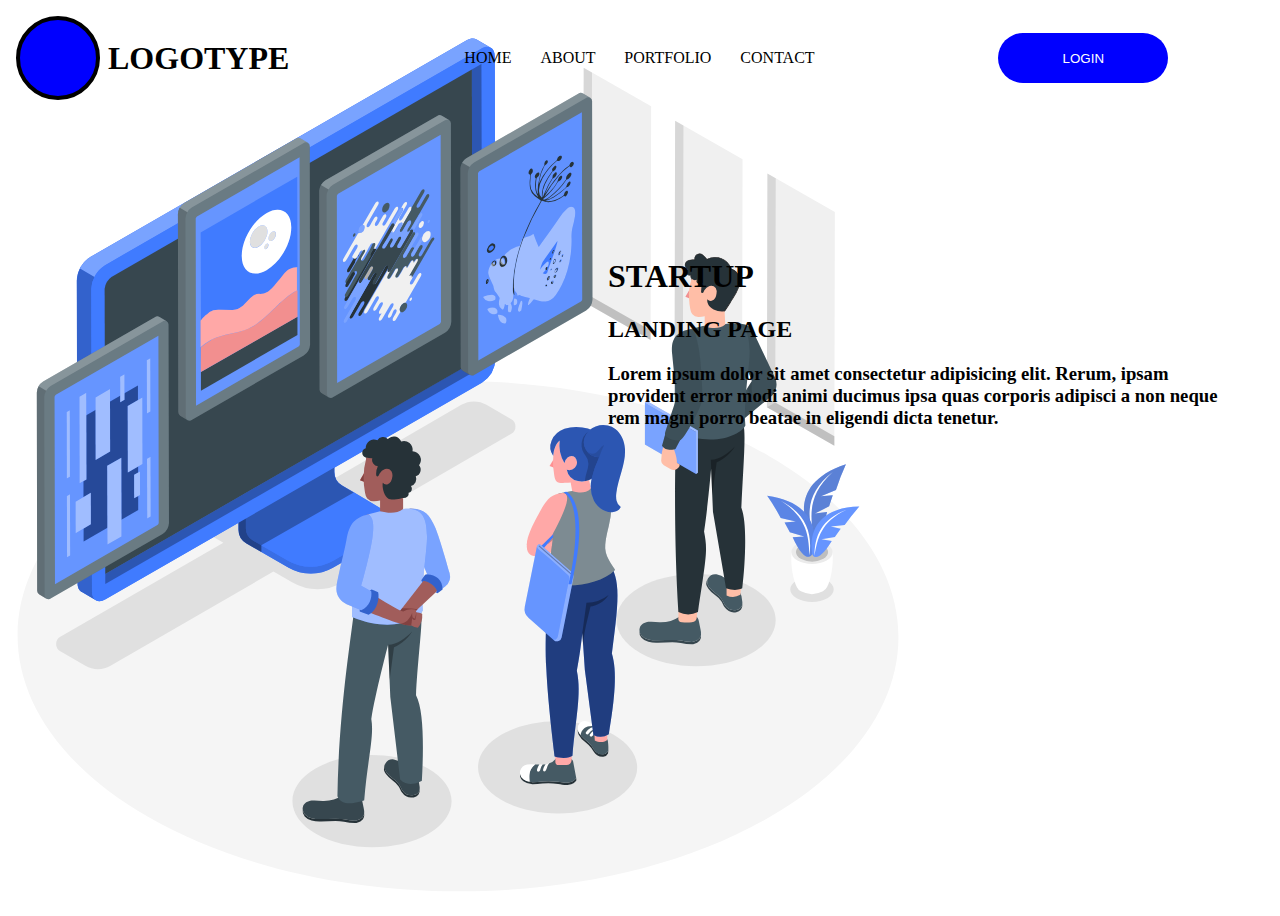
<file: index.html>
<!DOCTYPE html>
<html lang="en">
<head>
    <meta charset="UTF-8">
    <meta http-equiv="X-UA-Compatible" content="IE=edge">
    <meta name="viewport" content="width=device-width, initial-scale=1.0">
    <title>Startup_landing_page</title>
    <link rel="stylesheet" href="main.css">
</head>
<body>
    
    <main>
        <div class="header_section">
            <div class="logo_container">
                <svg width="100" height="100">
                    <circle cx="50" cy="50" r="40"
                    stroke="black" stroke-width="4" fill="blue" />
                  </svg>
                  <h1>LOGOTYPE</h1>
            </div>

            <div class="link_section">
                
                            <a href="#">HOME</a>
                            <a href="#">ABOUT</a>
                            <a href="#">PORTFOLIO</a>
                            <a href="#">CONTACT</a>
                
                            <button>LOGIN</button>
                
            </div>
        </div>

         
            
            <div class="start_up_container">
                <div class="start_up_cpntainer_one">

                    <h1>STARTUP</h1>
                    <h2>LANDING PAGE</h2>
                    
                </div>
                <h3>
                    Lorem ipsum dolor sit amet consectetur adipisicing elit. Rerum, ipsam provident error modi animi ducimus ipsa quas corporis adipisci a non neque rem magni porro beatae in eligendi dicta tenetur.
                </h3>
            </div>
 
    </main>
</body>
</html>
</file>
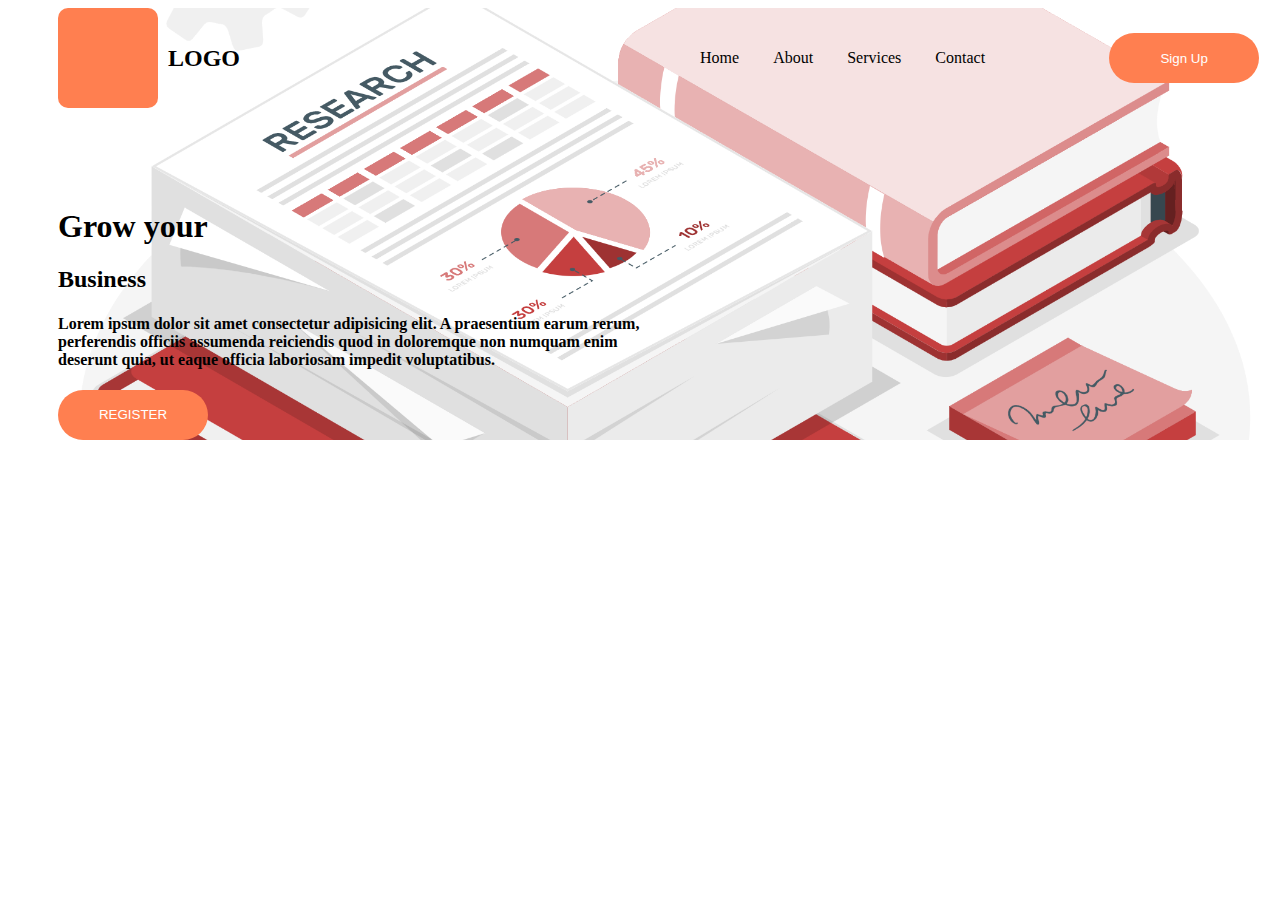
<file: index2.html>
<!DOCTYPE html>
<html lang="en">
<head>
    <meta charset="UTF-8">
    <meta http-equiv="X-UA-Compatible" content="IE=edge">
    <meta name="viewport" content="width=device-width, initial-scale=1.0">
    <title>Startup 2</title>
    <link rel="stylesheet" href="main2.css">
</head>
<body>
    
    <header>
        <div class="main_container">
            <div class="logo_container">
                
                       <div class="image"></div>

                  <h2>LOGO</h2>

            </div>

            <div class="minor_container">
                <a href="#">Home</a>
                <a href="#">About</a>
                <a href="#">Services</a>
                <a href="#">Contact</a>

                <button>Sign Up</button>
            </div>
        </div>



        <section>
            <div class="text_container">
                <h1>Grow your</h1>
                <h2>Business</h2>
                <h4>Lorem ipsum dolor sit amet consectetur adipisicing elit. A praesentium earum rerum,<br>
                     perferendis officiis assumenda reiciendis quod in doloremque non numquam enim <br>
                      deserunt quia, ut eaque officia laboriosam impedit voluptatibus.</h4>
                <button>REGISTER</button>
            </div>
        </section>
    </header>
</body>
</html>
</file>
<file: main.css>
.header_section{
    display:flex;
    align-items: center;
}

.logo_container{
    align-items: center;
    display: flex;
}

.link_section{
    margin-left: 150px;
}

.link_section button{
    margin-left: 180px;
    height: 50px;
    width: 170px;
    border-radius: 25px;
    border: none;
    background-color: blue;
    color: #fff;
}

.link_section a{
    margin-left: 25px;
    text-decoration: none;
    color: #000;
}


.start_up_container{
  margin: 150px 50px 100px 600px;
}

body{
    height: 100vh;
    background-image: url('img/image_one.svg');
    background-position: top left;
    background-repeat: no-repeat;
    background-size: contain; 
}
</file>
<file: main2.css>
header{
    margin-left: 50px;
    background-image: url(img/paper_one.png);
    background-position: top;
    background-repeat: no-repeat;
    background-position: center;
    background-size: cover;
}

.main_container{
    display: flex;
    align-items: center;
}


.logo_container{
    display: flex;
    align-items: center;
}


.logo_container .image{
    width: 100px;
    height: 100px;
    border: none;
    background-color: coral;
    margin-right: 10px;
    border-radius: 10px;
}

.minor_container{
    margin-left: 450px;
}

.minor_container a{
    color: black;
    text-decoration: none;
    margin-right: 20px;
    margin-left: 10px;

}

.minor_container button{
    width: 150px;
    height: 50px;
    margin-left: 100px;
    border-radius: 25px;
    border: none;
    background-color: coral;
    color: #fff;

}

.text_container{
    margin-top:100px;
}

.text_container button{
    width: 150px;
    height: 50px;
    border-radius: 25px;
    border: none;
    background-color: coral;
    color: #fff;
}
</file>
